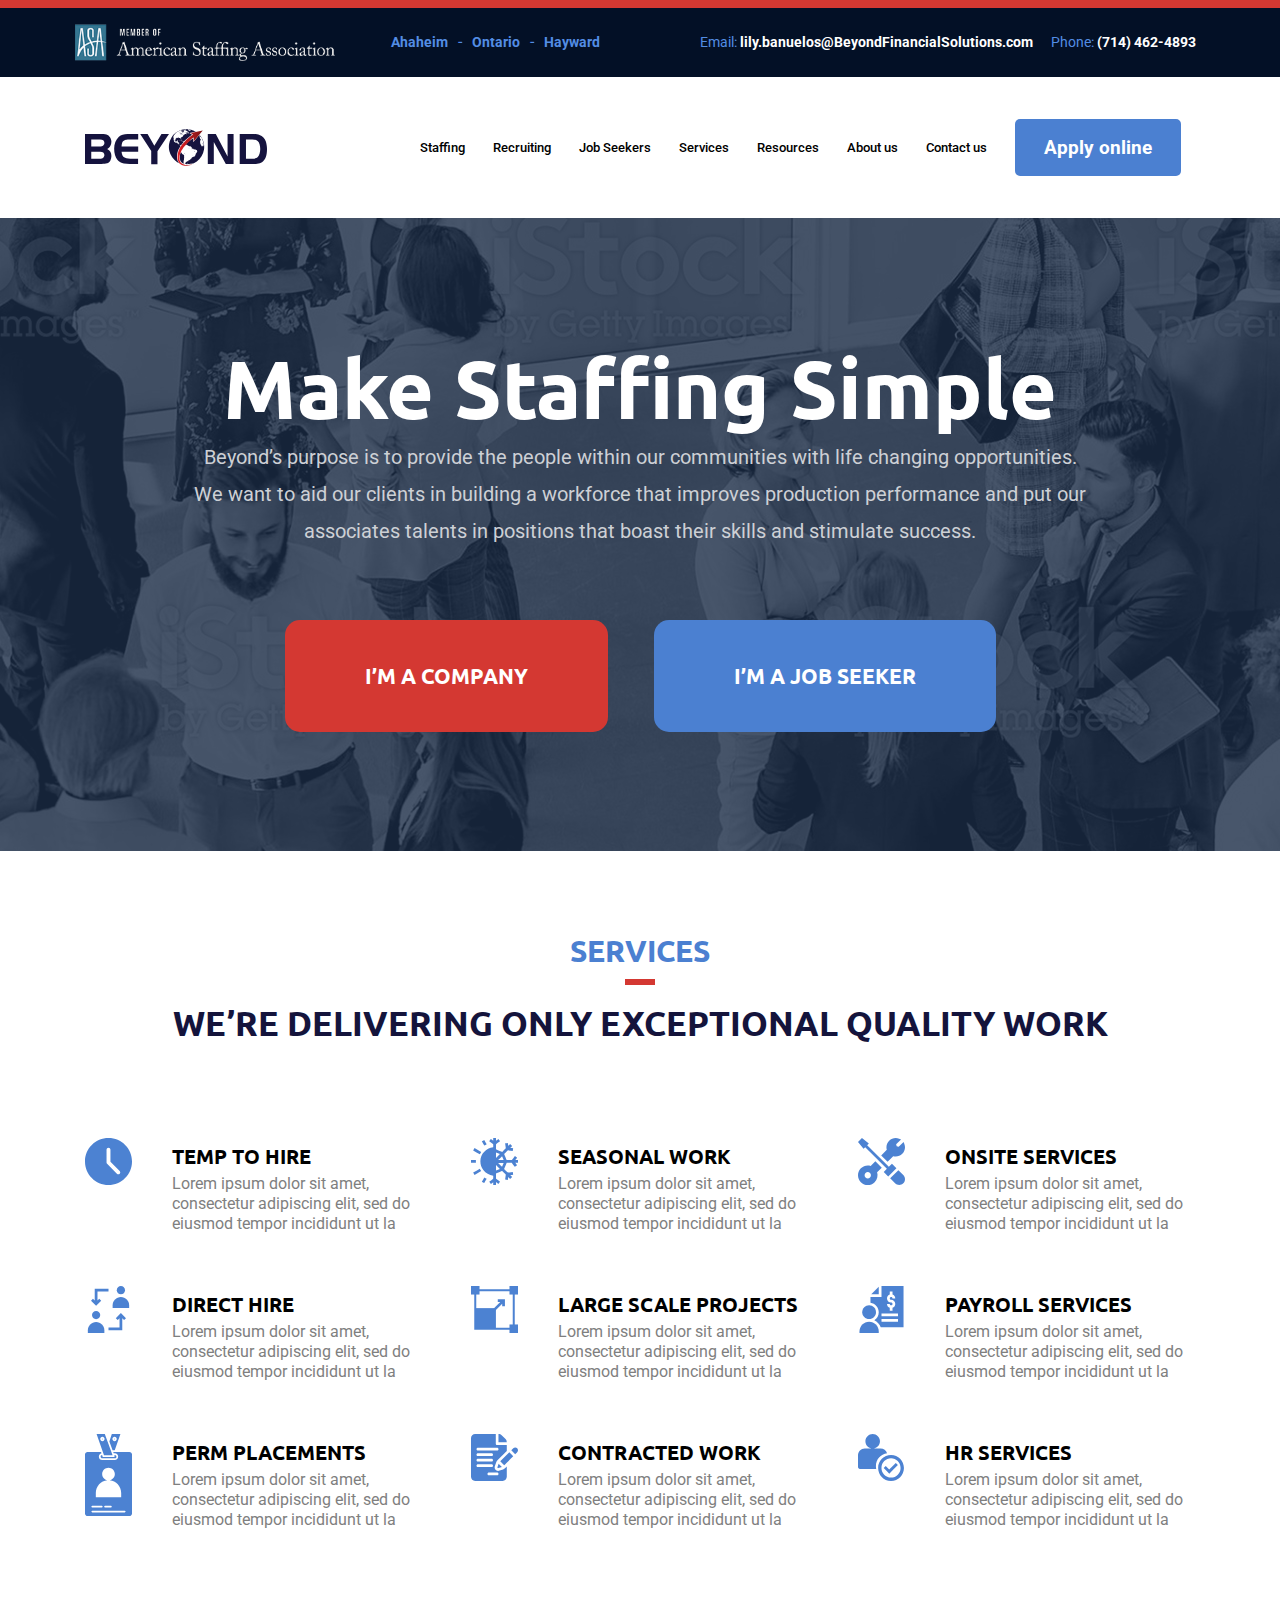
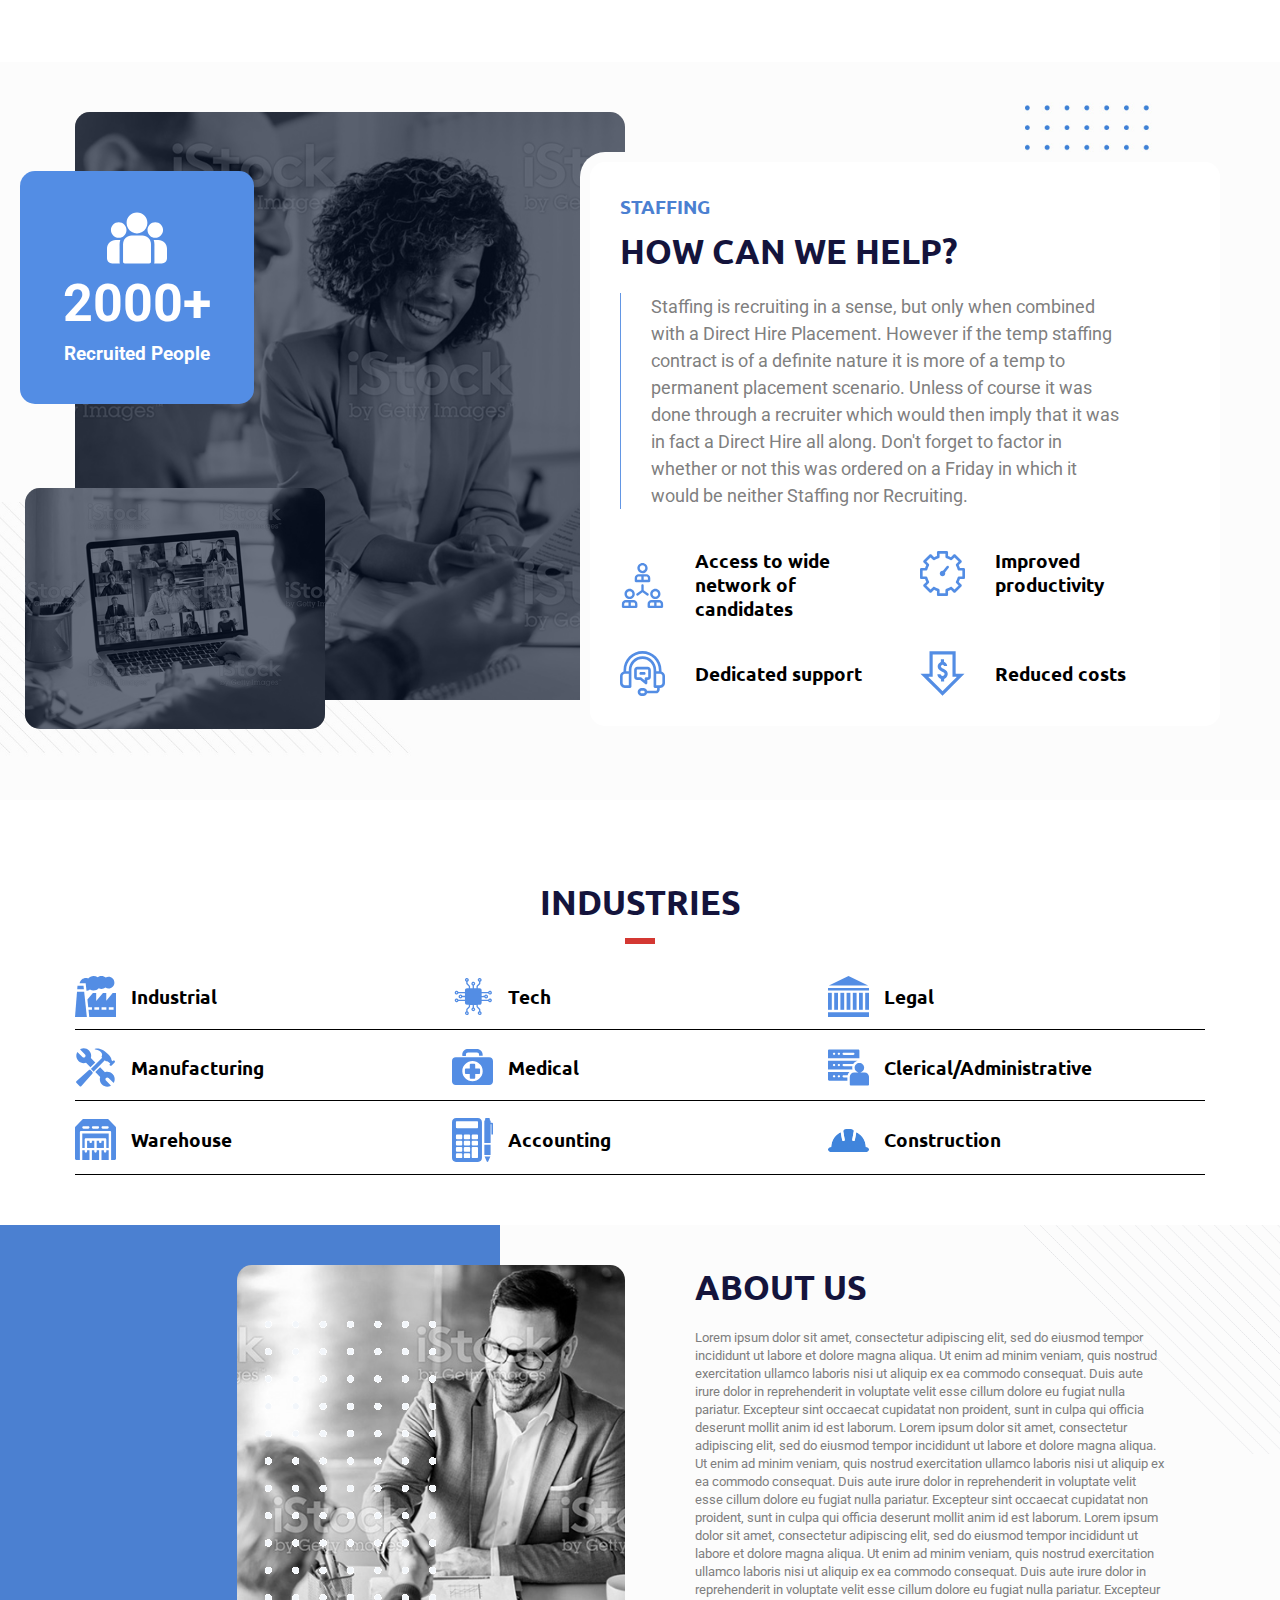
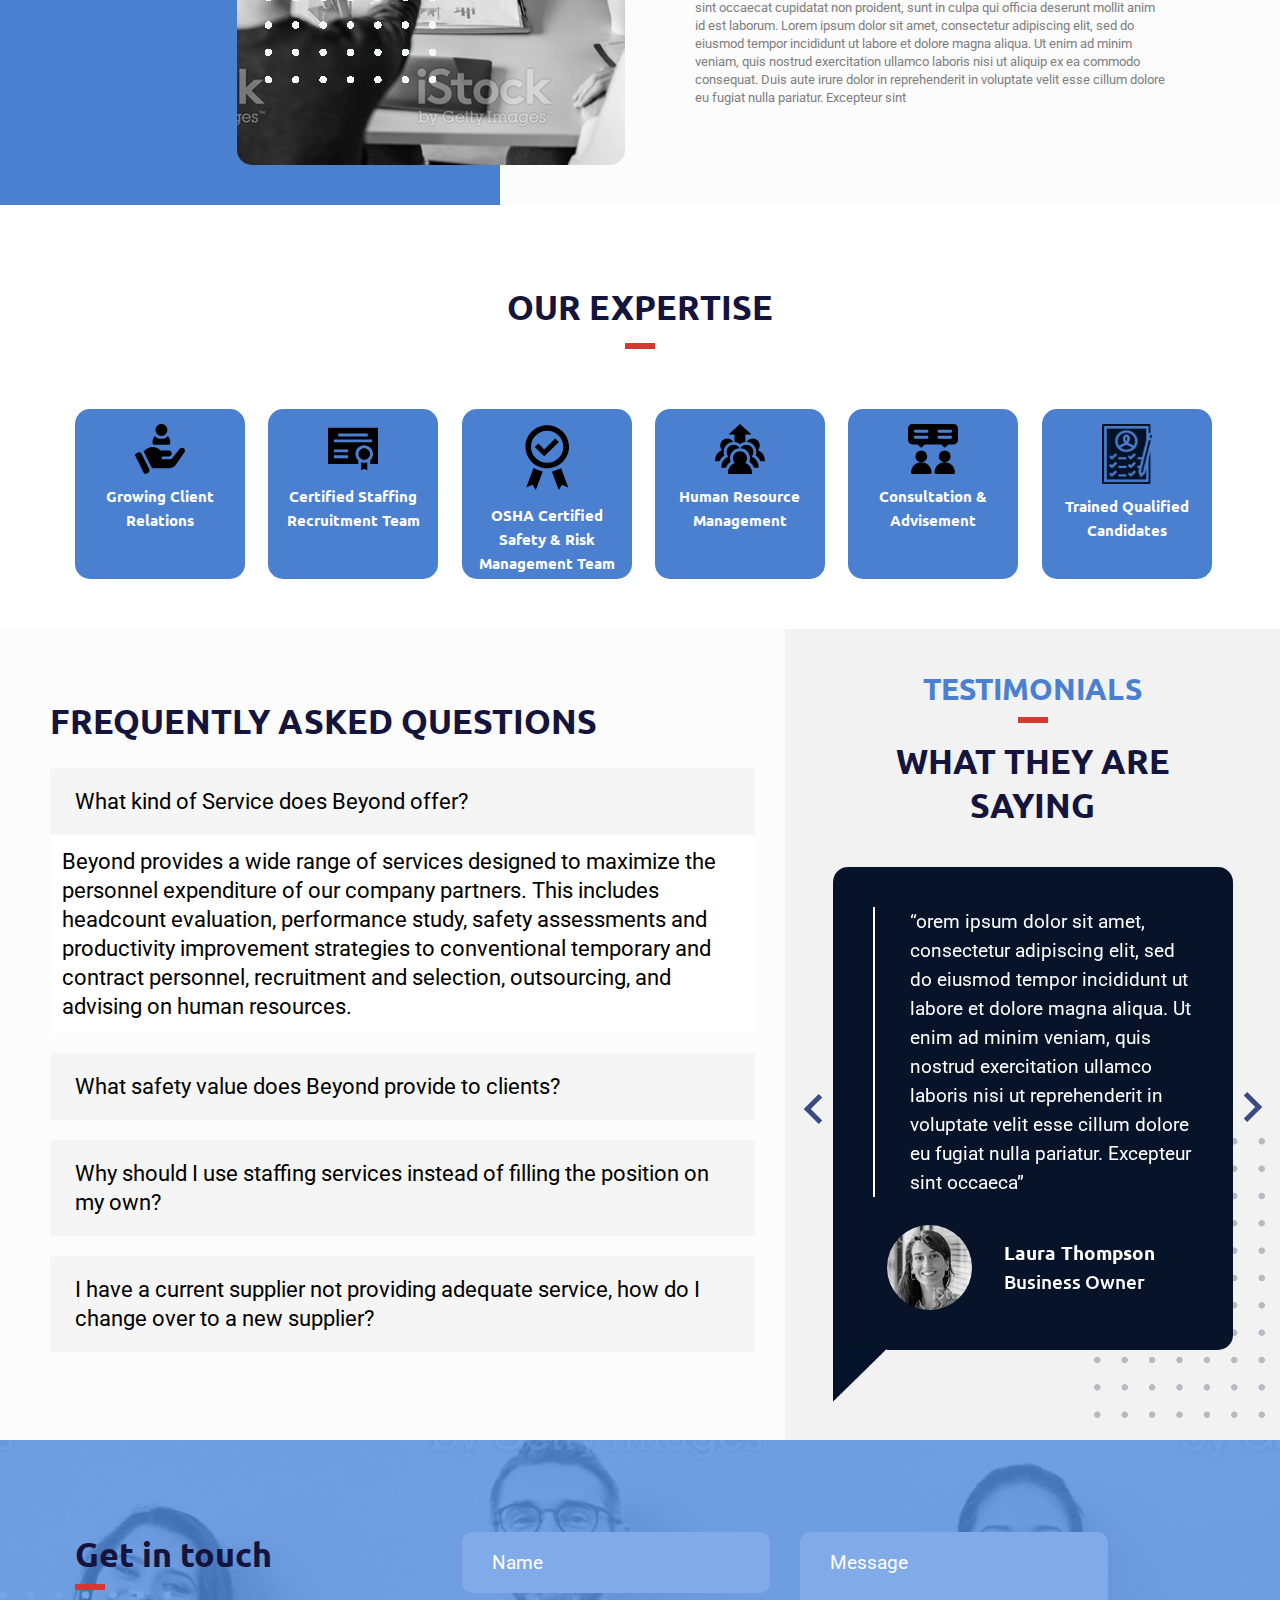
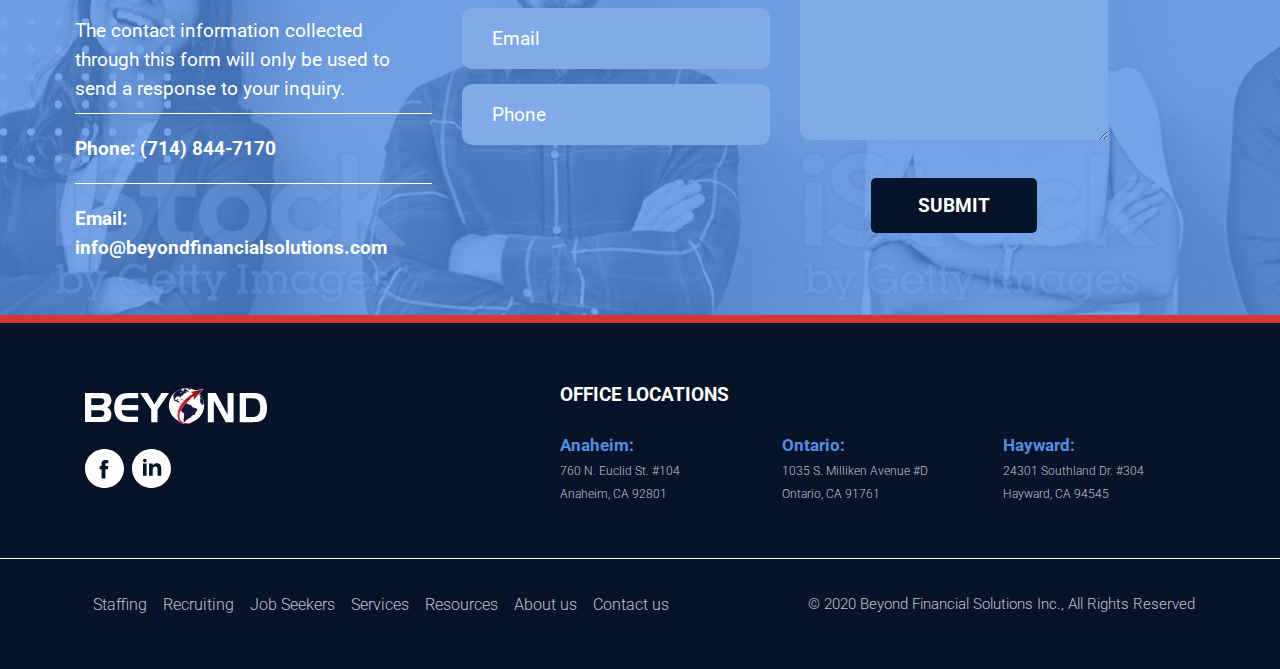
<file: index.html>
<!doctype html>
<html lang="en">

<head>
    <meta charset="utf-8">
    <meta name="viewport" content="width=device-width, initial-scale=1, shrink-to-fit=no">
    <meta name="description" content="">
    <meta name="author" content="">

    <title>Beyond</title>
    <link rel="icon" type="image/png" href="assets/images/favicon.png">
    <link href="assets/css/style.css" rel="stylesheet">
</head>

<body>

    <!-- Header -->
    <header>
        <div class="top-header">
            <div class="container">
                <div class="row">
                    <div class="col-sm-4 col-lg-3 col-xl-3 left-block">
                        <img src="assets/images/asa.png" class="img-fluid" />
                    </div>
                    <div class="col-sm-3 col-lg-3 col-xl-3 middle-block d-none d-lg-flex">
                        <ul>
                            <li><a href="javascript:void(0);">Ahaheim</a></li>
                            <li><a href="javascript:void(0);">Ontario</a></li>
                            <li><a href="javascript:void(0);">Hayward</a></li>
                        </ul>
                    </div>
                    <div class="col-sm-5 col-lg-6 col-xl-6 right-block d-none d-lg-block">
                        <ul class="info">
                            <li><span>Email: </span><a href="mailto:lily.banuelos@BeyondFinancialSolutions.com">lily.banuelos@BeyondFinancialSolutions.com</a></li>
                            <li><span>Phone: </span><a href="tel:7144624893">(714) 462-4893</a></li>
                        </ul>
                    </div>
                </div>
            </div>
        </div>
        <div class="bottom-header">
            <div class="container">
                <nav class="navbar navbar-expand-lg">
                    <a class="navbar-brand" href="index.html">
                        <img src="assets/images/logo.svg" class="img-fluid" />
                    </a>
                    <button class="navbar-toggler" type="button" data-toggle="collapse" data-target="#navbar" aria-controls="navbar" aria-expanded="false" aria-label="Toggle navigation">
                        <span class="navbar-toggler-icon"></span>
                    </button>

                    <div class="collapse navbar-collapse" id="navbar">
                        <ul class="navbar-nav ml-auto">
                            <li class="nav-item active">
                                <a class="nav-link" href="#staffing">Staffing</a>
                            </li>
                            <li class="nav-item">
                                <a class="nav-link" href="#recruiting">Recruiting</a>
                            </li>
                            <li class="nav-item">
                                <a class="nav-link" href="#job-seekers">Job Seekers</a>
                            </li>
                            <li class="nav-item">
                                <a class="nav-link" href="#services">Services</a>
                            </li>
                            <li class="nav-item">
                                <a class="nav-link" href="#resources">Resources</a>
                            </li>
                            <li class="nav-item">
                                <a class="nav-link" href="#about-us">About us</a>
                            </li>
                            <li class="nav-item">
                                <a class="nav-link" href="#contact-us">Contact us</a>
                            </li>
                            <li class="nav-item d-none d-lg-block">
                                <a class="btn btn-blue" href="#contact-us">Apply online</a>
                            </li>
                        </ul>

                        <div class="mobile-details d-lg-none">
                            <ul class="info">
                                <li><span>Email: </span><a href="mailto:lily.banuelos@BeyondFinancialSolutions.com">lily.banuelos@BeyondFinancialSolutions.com</a></li>
                                <li><span>Phone: </span><a href="tel:7144624893">(714) 462-4893</a></li>
                            </ul>
                            <div class="row">
                                <div class="col-6">
                                    <a class="btn btn-blue" href="javascript:void(0);">Apply online</a>
                                </div>
                                <div class="col-6 social-wrapper">
                                    <ul class="social-block">
                                        <li><a href="javascript:void(0);"><i class="fa fa-facebook" aria-hidden="true"></i></a></li>
                                        <li><a href="javascript:void(0);"><i class="fa fa-linkedin" aria-hidden="true"></i></a></li>
                                    </ul>
                                </div>
                            </div>
                        </div>
                    </div>
                </nav>
            </div>
        </div>
        <div class="mobile-header d-lg-none">
            <ul>
                <li><a href="javascript:void(0);">Ahaheim</a></li>
                <li><a href="javascript:void(0);">Ontario</a></li>
                <li><a href="javascript:void(0);">Hayward</a></li>
            </ul>
        </div>
    </header>

    <!--  Banner Block -->
    <section class="banner-block" style="background-image: url(assets/images/banner.jpg);">
        <div class="container">
            <div class="banner-subblock">
                <h1>Make Staffing Simple</h1>
                <p>Beyond’s purpose is to provide the people within our communities with life changing opportunities. We want to aid our clients in building a workforce that improves production performance and put our associates talents in positions that
                    boast their skills and stimulate success.</p>
                <div class="banner-button-block">
                    <a href="#contact-us" class="btn btn-red">I’m a company</a>
                    <a href="javascript:void(0);" class="btn btn-blue">I’m a Job Seeker</a>
                </div>
            </div>
        </div>
    </section>

    <!-- Services Block -->
    <section class="services-block" id="services">
        <div class="container">
            <div class="heading-block">
                <h6>Services</h6>
                <h1>We’re Delivering only exceptional Quality Work</h1>
            </div>
            <div class="services-subblock">
                <div class="row">
                    <div class="col-4 services-content-block">
                        <div class="row">
                            <div class="col-12 col-sm-3 col-lg-4 col-xl-3">
                                <div class="services-image-block">
                                    <img src="assets/images/icon1.svg" class="img-fluid" />
                                </div>
                            </div>
                            <div class="col-12 col-sm-9 col-lg-8 col-xl-9">
                                <h5>Temp To Hire</h5>
                                <p>Lorem ipsum dolor sit amet, consectetur adipiscing elit, sed do eiusmod tempor incididunt ut la</p>
                            </div>
                        </div>
                    </div>
                    <div class="col-4 services-content-block">
                        <div class="row">
                            <div class="col-12 col-sm-3 col-lg-4 col-xl-3">
                                <div class="services-image-block">
                                    <img src="assets/images/icon2.svg" class="img-fluid" />
                                </div>
                            </div>
                            <div class="col-12 col-sm-9 col-lg-8 col-xl-9">
                                <h5>Seasonal Work</h5>
                                <p>Lorem ipsum dolor sit amet, consectetur adipiscing elit, sed do eiusmod tempor incididunt ut la</p>
                            </div>
                        </div>
                    </div>
                    <div class="col-4 services-content-block">
                        <div class="row">
                            <div class="col-12 col-sm-3 col-lg-4 col-xl-3">
                                <div class="services-image-block">
                                    <img src="assets/images/icon3.svg" class="img-fluid" />
                                </div>
                            </div>
                            <div class="col-12 col-sm-9 col-lg-8 col-xl-9">
                                <h5>Onsite Services</h5>
                                <p>Lorem ipsum dolor sit amet, consectetur adipiscing elit, sed do eiusmod tempor incididunt ut la</p>
                            </div>
                        </div>
                    </div>
                    <div class="col-4 services-content-block">
                        <div class="row">
                            <div class="col-12 col-sm-3 col-lg-4 col-xl-3">
                                <div class="services-image-block">
                                    <img src="assets/images/icon4.svg" class="img-fluid" />
                                </div>
                            </div>
                            <div class="col-12 col-sm-9 col-lg-8 col-xl-9">
                                <h5>Direct Hire</h5>
                                <p>Lorem ipsum dolor sit amet, consectetur adipiscing elit, sed do eiusmod tempor incididunt ut la</p>
                            </div>
                        </div>
                    </div>
                    <div class="col-4 services-content-block">
                        <div class="row">
                            <div class="col-12 col-sm-3 col-lg-4 col-xl-3">
                                <div class="services-image-block">
                                    <img src="assets/images/icon5.svg" class="img-fluid" />
                                </div>
                            </div>
                            <div class="col-12 col-sm-9 col-lg-8 col-xl-9">
                                <h5>Large Scale Projects</h5>
                                <p>Lorem ipsum dolor sit amet, consectetur adipiscing elit, sed do eiusmod tempor incididunt ut la</p>
                            </div>
                        </div>
                    </div>
                    <div class="col-4 services-content-block">
                        <div class="row">
                            <div class="col-12 col-sm-3 col-lg-4 col-xl-3">
                                <div class="services-image-block">
                                    <img src="assets/images/icon6.svg" class="img-fluid" />
                                </div>
                            </div>
                            <div class="col-12 col-sm-9 col-lg-8 col-xl-9">
                                <h5>Payroll Services</h5>
                                <p>Lorem ipsum dolor sit amet, consectetur adipiscing elit, sed do eiusmod tempor incididunt ut la</p>
                            </div>
                        </div>
                    </div>
                    <div class="col-4 services-content-block">
                        <div class="row">
                            <div class="col-12 col-sm-3 col-lg-4 col-xl-3">
                                <div class="services-image-block">
                                    <img src="assets/images/icon7.svg" class="img-fluid" />
                                </div>
                            </div>
                            <div class="col-12 col-sm-9 col-lg-8 col-xl-9">
                                <h5>Perm Placements</h5>
                                <p>Lorem ipsum dolor sit amet, consectetur adipiscing elit, sed do eiusmod tempor incididunt ut la</p>
                            </div>
                        </div>
                    </div>
                    <div class="col-4 services-content-block">
                        <div class="row">
                            <div class="col-12 col-sm-3 col-lg-4 col-xl-3">
                                <div class="services-image-block">
                                    <img src="assets/images/icon8.svg" class="img-fluid" />
                                </div>
                            </div>
                            <div class="col-12 col-sm-9 col-lg-8 col-xl-9">
                                <h5>Contracted Work</h5>
                                <p>Lorem ipsum dolor sit amet, consectetur adipiscing elit, sed do eiusmod tempor incididunt ut la</p>
                            </div>
                        </div>
                    </div>
                    <div class="col-4 services-content-block">
                        <div class="row">
                            <div class="col-12 col-sm-3 col-lg-4 col-xl-3">
                                <div class="services-image-block">
                                    <img src="assets/images/icon9.svg" class="img-fluid" />
                                </div>
                            </div>
                            <div class="col-12 col-sm-9 col-lg-8 col-xl-9">
                                <h5>HR Services</h5>
                                <p>Lorem ipsum dolor sit amet, consectetur adipiscing elit, sed do eiusmod tempor incididunt ut la</p>
                            </div>
                        </div>
                    </div>
                </div>
            </div>
        </div>
    </section>

    <!-- Staffing Block -->
    <section class="staffing-block" id="staffing">
        <div class="container">
            <div class="row">
                <div class="col-lg-6">
                    <div class="staffing-left-block">
                        <div class="image-block image1-block">
                            <img src="assets/images/image1.jpg" class="img-fluid image1" />
                        </div>
                        <div class="image-block image2-block">
                            <img src="assets/images/image2.jpg" class="img-fluid image2" />
                        </div>
                        <div class="recruited-people">
                            <img src="assets/images/icon10.svg" class="img-fluid" />
                            <h1>2000+</h1>
                            <h6>Recruited People</h6>
                        </div>
                    </div>
                </div>
                <div class="col-lg-6">
                    <div class="staffing-right-block">
                        <h6>staffing</h6>
                        <h1>How can we help?</h1>
                        <p>Staffing is recruiting in a sense, but only when combined with a Direct Hire Placement. However if the temp staffing contract is of a definite nature it is more of a temp to permanent placement scenario. Unless of course it was
                            done through a recruiter which would then imply that it was in fact a Direct Hire all along. Don't forget to factor in whether or not this was ordered on a Friday in which it would be neither Staffing nor Recruiting.</p>
                        <div class="staffing-right-subblock">
                            <div class="row">
                                <div class="col-6 staffing-right-content-block">
                                    <div class="row">
                                        <div class="col-5 col-sm-3">
                                            <img src="assets/images/icon11.svg" class="img-fluid" />
                                        </div>
                                        <div class="col-7 col-sm-9">
                                            <h5>Access to wide network of candidates</h5>
                                        </div>
                                    </div>
                                </div>
                                <div class="col-6 staffing-right-content-block">
                                    <div class="row">
                                        <div class="col-5 col-sm-3">
                                            <img src="assets/images/icon12.svg" class="img-fluid" />
                                        </div>
                                        <div class="col-7 col-sm-9">
                                            <h5>Improved productivity</h5>
                                        </div>
                                    </div>
                                </div>
                                <div class="col-6 staffing-right-content-block">
                                    <div class="row">
                                        <div class="col-5 col-sm-3">
                                            <img src="assets/images/icon13.svg" class="img-fluid" />
                                        </div>
                                        <div class="col-7 col-sm-9">
                                            <h5>Dedicated support</h5>
                                        </div>
                                    </div>
                                </div>
                                <div class="col-6 staffing-right-content-block">
                                    <div class="row">
                                        <div class="col-5 col-sm-3">
                                            <img src="assets/images/icon14.svg" class="img-fluid" />
                                        </div>
                                        <div class="col-7 col-sm-9">
                                            <h5>Reduced costs</h5>
                                        </div>
                                    </div>
                                </div>
                            </div>
                        </div>
                    </div>
                </div>
            </div>
        </div>
    </section>

    <!-- Industries Block -->
    <section class="industries-block">
        <div class="container">
            <div class="heading-block">
                <h1>Industries</h1>
            </div>
            <div class="industries-subblock">
                <ul>
                    <li>
                        <span><img src="assets/images/icon15.svg" class="img-fluid" /></span>
                        <h5>Industrial</h5>
                    </li>
                    <li>
                        <span><img src="assets/images/icon16.svg" class="img-fluid" /></span>
                        <h5>Tech</h5>
                    </li>
                    <li>
                        <span><img src="assets/images/icon17.svg" class="img-fluid" /></span>
                        <h5>Legal</h5>
                    </li>
                </ul>
                <ul>
                    <li>
                        <span><img src="assets/images/icon18.svg" class="img-fluid" /></span>
                        <h5>Manufacturing</h5>
                    </li>
                    <li>
                        <span><img src="assets/images/icon19.svg" class="img-fluid" /></span>
                        <h5>Medical</h5>
                    </li>
                    <li>
                        <span><img src="assets/images/icon20.svg" class="img-fluid" /></span>
                        <h5>Clerical/Administrative</h5>
                    </li>
                </ul>
                <ul>
                    <li>
                        <span><img src="assets/images/icon21.svg" class="img-fluid" /></span>
                        <h5>Warehouse</h5>
                    </li>
                    <li>
                        <span><img src="assets/images/icon22.svg" class="img-fluid" /></span>
                        <h5>Accounting</h5>
                    </li>
                    <li>
                        <span><img src="assets/images/icon23.png" class="img-fluid" /></span>
                        <h5>Construction</h5>
                    </li>
                </ul>
            </div>
        </div>
    </section>

    <!-- About Us Block -->
    <section class="about-us-block" id="about-us">
        <div class="container">
            <div class="row">
                <div class="col-xl-6">
                    <div class="about-us-left-block">
                        <img src="assets/images/image3.jpg" class="img-fluid image" />
                        <img src="assets/images/white-dots.png" class="img-fluid dots" />
                    </div>
                </div>
                <div class="col-xl-6">
                    <div class="about-us-right-block">
                        <div class="heading-block">
                            <h1>About us</h1>
                            <p>Lorem ipsum dolor sit amet, consectetur adipiscing elit, sed do eiusmod tempor incididunt ut labore et dolore magna aliqua. Ut enim ad minim veniam, quis nostrud exercitation ullamco laboris nisi ut aliquip ex ea commodo consequat.
                                Duis aute irure dolor in reprehenderit in voluptate velit esse cillum dolore eu fugiat nulla pariatur. Excepteur sint occaecat cupidatat non proident, sunt in culpa qui officia deserunt mollit anim id est laborum. Lorem
                                ipsum dolor sit amet, consectetur adipiscing elit, sed do eiusmod tempor incididunt ut labore et dolore magna aliqua. Ut enim ad minim veniam, quis nostrud exercitation ullamco laboris nisi ut aliquip ex ea commodo consequat.
                                Duis aute irure dolor in reprehenderit in voluptate velit esse cillum dolore eu fugiat nulla pariatur. Excepteur sint occaecat cupidatat non proident, sunt in culpa qui officia deserunt mollit anim id est laborum. Lorem
                                ipsum dolor sit amet, consectetur adipiscing elit, sed do eiusmod tempor incididunt ut labore et dolore magna aliqua. Ut enim ad minim veniam, quis nostrud exercitation ullamco laboris nisi ut aliquip ex ea commodo consequat.
                                Duis aute irure dolor in reprehenderit in voluptate velit esse cillum dolore eu fugiat nulla pariatur. Excepteur sint occaecat cupidatat non proident, sunt in culpa qui officia deserunt mollit anim id est laborum. Lorem
                                ipsum dolor sit amet, consectetur adipiscing elit, sed do eiusmod tempor incididunt ut labore et dolore magna aliqua. Ut enim ad minim veniam, quis nostrud exercitation ullamco laboris nisi ut aliquip ex ea commodo consequat.
                                Duis aute irure dolor in reprehenderit in voluptate velit esse cillum dolore eu fugiat nulla pariatur. Excepteur sint </p>
                        </div>
                    </div>
                </div>
            </div>
        </div>
    </section>

    <!-- Our Expertise Block -->
    <section class="our-expertise-block" id="resources">
        <div class="container">
            <div class="heading-block">
                <h1>Our Expertise</h1>
            </div>
            <div class="our-expertise-subblock">
                <div class="row">
                    <div class="col-6 col-lg-2">
                        <div class="our-expertise-content-block">
                            <span><img src="assets/images/icon24.svg" class="img-fluid" /></span>
                            <h5>Growing Client Relations</h5>
                        </div>
                    </div>
                    <div class="col-6 col-lg-2">
                        <div class="our-expertise-content-block">
                            <span><img src="assets/images/icon25.svg" class="img-fluid" /></span>
                            <h5>Certified Staffing Recruitment Team</h5>
                        </div>
                    </div>
                    <div class="col-6 col-lg-2">
                        <div class="our-expertise-content-block">
                            <span><img src="assets/images/icon26.svg" class="img-fluid" /></span>
                            <h5>OSHA Certified Safety & Risk Management Team </h5>
                        </div>
                    </div>
                    <div class="col-6 col-lg-2">
                        <div class="our-expertise-content-block">
                            <span><img src="assets/images/icon27.svg" class="img-fluid" /></span>
                            <h5>Human Resource Management</h5>
                        </div>
                    </div>
                    <div class="col-6 col-lg-2">
                        <div class="our-expertise-content-block">
                            <span><img src="assets/images/icon28.svg" class="img-fluid" /></span>
                            <h5>Consultation & Advisement </h5>
                        </div>
                    </div>
                    <div class="col-6 col-lg-2">
                        <div class="our-expertise-content-block">
                            <span><img src="assets/images/icon29.png" class="img-fluid" /></span>
                            <h5>Trained Qualified Candidates</h5>
                        </div>
                    </div>
                </div>
            </div>
        </div>
    </section>

    <!-- Common Block -->
    <section class="common-block">
        <div class="container-fluid custom-container">
            <div class="row">
                <div class="col-lg-7">
                    <div class="faq-block">
                        <div class="heading-block">
                            <h1 class="d-none d-lg-block">Frequently Asked Questions</h1>
                            <h1 class="d-lg-none">FAQ</h1>
                        </div>
                        <div id="faq-accordion" class="faq-accordion">
                            <div class="card">
                                <div class="card-header" id="faq1">
                                    <h5 class="mb-0">
                                        <button class="btn btn-link" data-toggle="collapse" data-target="#faqCollapse1" aria-expanded="true" aria-controls="faqCollapse1">
                                            What kind of Service does Beyond offer?
                                        </button>
                                    </h5>
                                </div>
                                <div id="faqCollapse1" class="faq-collapse collapse show" aria-labelledby="faq1" data-parent="#faq-accordion">
                                    <div class="card-body">
                                        <p>Beyond provides a wide range of services designed to maximize the personnel expenditure of our company partners. This includes headcount evaluation, performance study, safety assessments and productivity improvement
                                            strategies to conventional temporary and contract personnel, recruitment and selection, outsourcing, and advising on human resources.</p>
                                    </div>
                                </div>
                            </div>
                            <div class="card">
                                <div class="card-header" id="faq2">
                                    <h5 class="mb-0">
                                        <button class="btn btn-link" data-toggle="collapse" data-target="#faqCollapse2" aria-expanded="true" aria-controls="faqCollapse2">
                                            What safety value does Beyond provide to clients?
                                        </button>
                                    </h5>
                                </div>
                                <div id="faqCollapse2" class="faq-collapse collapse" aria-labelledby="faq2" data-parent="#faq-accordion">
                                    <div class="card-body">
                                        <p>Beyond provides a wide range of services designed to maximize the personnel expenditure of our company partners. This includes headcount evaluation, performance study, safety assessments and productivity improvement
                                            strategies to conventional temporary and contract personnel, recruitment and selection, outsourcing, and advising on human resources.</p>
                                    </div>
                                </div>
                            </div>
                            <div class="card">
                                <div class="card-header" id="faq3">
                                    <h5 class="mb-0">
                                        <button class="btn btn-link" data-toggle="collapse" data-target="#faqCollapse3" aria-expanded="true" aria-controls="faqCollapse3">
                                            Why should I use staffing services instead of filling the position on my own?
                                        </button>
                                    </h5>
                                </div>
                                <div id="faqCollapse3" class="faq-collapse collapse" aria-labelledby="faq3" data-parent="#faq-accordion">
                                    <div class="card-body">
                                        <p>Beyond provides a wide range of services designed to maximize the personnel expenditure of our company partners. This includes headcount evaluation, performance study, safety assessments and productivity improvement
                                            strategies to conventional temporary and contract personnel, recruitment and selection, outsourcing, and advising on human resources.</p>
                                    </div>
                                </div>
                            </div>
                            <div class="card">
                                <div class="card-header" id="faq4">
                                    <h5 class="mb-0">
                                        <button class="btn btn-link" data-toggle="collapse" data-target="#faqCollapse4" aria-expanded="true" aria-controls="faqCollapse4">
                                            I have a current supplier not providing adequate service, how do I change over to a new supplier?
                                        </button>
                                    </h5>
                                </div>
                                <div id="faqCollapse4" class="faq-collapse collapse" aria-labelledby="faq4" data-parent="#faq-accordion">
                                    <div class="card-body">
                                        <p>Beyond provides a wide range of services designed to maximize the personnel expenditure of our company partners. This includes headcount evaluation, performance study, safety assessments and productivity improvement
                                            strategies to conventional temporary and contract personnel, recruitment and selection, outsourcing, and advising on human resources.</p>
                                    </div>
                                </div>
                            </div>
                        </div>
                    </div>
                </div>
                <div class="col-lg-5">
                    <div class="testimonial-block">
                        <div class="testimonial-subblock">
                            <div class="heading-block">
                                <h6>Testimonials</h6>
                                <h1>What they are saying</h1>
                            </div>
                            <div class="testimonial-slider">
                                <div>
                                    <p>“orem ipsum dolor sit amet, consectetur adipiscing elit, sed do eiusmod tempor incididunt ut labore et dolore magna aliqua. Ut enim ad minim veniam, quis nostrud exercitation ullamco laboris nisi ut reprehenderit in
                                        voluptate velit esse cillum dolore eu fugiat nulla pariatur. Excepteur sint occaeca”</p>
                                    <div class="row author-info">
                                        <div class="col-5 col-xl-4">
                                            <img src="assets/images/testimonial.jpg" class="img-fluid" />
                                        </div>
                                        <div class="col-7">
                                            <h5>Laura Thompson</h5>
                                            <h6>Business Owner</h6>
                                        </div>
                                    </div>
                                </div>
                                <div>
                                    <p>“orem ipsum dolor sit amet, consectetur adipiscing elit, sed do eiusmod tempor incididunt ut labore et dolore magna aliqua. Ut enim ad minim veniam, quis nostrud exercitation ullamco laboris nisi ut reprehenderit in
                                        voluptate velit esse cillum dolore eu fugiat nulla pariatur. Excepteur sint occaeca”</p>
                                    <div class="row author-info">
                                        <div class="col-5 col-xl-4">
                                            <img src="assets/images/testimonial.jpg" class="img-fluid" />
                                        </div>
                                        <div class="col-7">
                                            <h5>Laura Thompson</h5>
                                            <h6>Business Owner</h6>
                                        </div>
                                    </div>
                                </div>
                            </div>
                            <img src="assets/images/grey-dots.png" class="img-fluid dots" />
                        </div>
                    </div>
                </div>
            </div>
        </div>
    </section>

    <!-- Get In Touch Block -->
    <section class="get-in-touch-block" style="background-image: url(assets/images/bg-get-in-touch.jpg);" id="contact-us">
        <div class="contact-dots">
            <img src="assets/images/contact-dots.png" class="img-fluid" />
        </div>
        <div class="container">
            <div class="row">
                <div class="col-lg-5 col-xl-4">
                    <div class="get-in-touch-left-block">
                        <div class="heading-block">
                            <h1>Get in touch</h1>
                            <p>The contact information collected through this form will only be used to send a response to your inquiry.</p>
                            <p class="info">Phone: <a href="tel:7148447170">(714) 844-7170</a></p>
                            <p class="info">Email: <a href="mailto:info@beyondfinancialsolutions.com">info@beyondfinancialsolutions.com</a></p>
                        </div>
                    </div>
                </div>
                <div class="col-lg-7 col-xl-7">
                    <div class="get-in-touch-right-block">
                        <form class="contact-form" id="frm_contact_form" method="post">
                            <input type="hidden" name="action" value="get_enquiry">
                            <div class="row">
                                <div class="col-sm-6">
                                    <div class="row">
                                        <div class="col-sm-12">
                                            <div class="form-group">
                                                <input type="text" name="name" class="form-control" placeholder="Name" />
                                            </div>
                                        </div>
                                        <div class="col-sm-12">
                                            <div class="form-group">
                                                <input type="email" name="email" class="form-control" placeholder="Email" />
                                            </div>
                                        </div>
                                        <div class="col-sm-12">
                                            <div class="form-group">
                                                <input type="number" name="phone" class="form-control" placeholder="Phone" />
                                            </div>
                                        </div>
                                    </div>
                                </div>
                                <div class="col-sm-6">
                                    <div class="row">
                                        <div class="col-sm-12">
                                            <div class="form-group textarea-group">
                                                <textarea class="form-control" name="message" placeholder="Message"></textarea>
                                            </div>
                                        </div>
                                        <div class="col-sm-12">
                                            <div class="form-group button-group">
                                                <button type="submit" id="btn_contact_submit" class="btn-submit">Submit</button>
                                            </div>
                                        </div>
                                    </div>
                                </div>
                                <div class="col-sm-12">
                                    <div>
                                        <div class="alert alert-success alert-dismissible d-none" role="alert">
                                            You have successfully submitted details
                                            <button type="button" class="close" data-dismiss="alert" aria-label="Close">
                                                <span aria-hidden="true">&times;</span>
                                            </button>
                                        </div>

                                        <div class="alert alert-danger alert-dismissible d-none" role="alert">
                                            Sorry, Something went wrong.
                                            <button type="button" class="close" data-dismiss="alert" aria-label="Close">
                                                <span aria-hidden="true">&times;</span>
                                            </button>
                                        </div>
                                    </div>
                                </div>
                            </div>
                        </form>
                    </div>
                </div>
            </div>
        </div>
    </section>

    <!-- Footer -->
    <footer>
        <div class="footer-top-block">
            <div class="container">
                <div class="row">
                    <div class="col-lg-5">
                        <div class="footer-top-left-block">
                            <a class="navbar-brand" href="index.html">
                                <img src="assets/images/footer-logo.svg" class="img-fluid" />
                            </a>
                            <ul>
                                <li>
                                    <a href="javascript:void(0);"><img src="assets/images/facebook.svg" class="img-fluid" /></a>
                                </li>
                                <li>
                                    <a href="javascript:void(0);"><img src="assets/images/linkedin.svg" class="img-fluid" /></a>
                                </li>
                            </ul>
                        </div>
                    </div>
                    <div class="footer-bottom-block footer-mobile-bottom-block d-lg-none">
                        <div class="row">
                            <div class="col-6">
                                <ul>
                                    <li><a href="#staffing">Staffing</a></li>
                                    <li><a href="#recruiting">Recruiting</a></li>
                                    <li><a href="#job-seekers">Job Seekers</a></li>
                                    <li><a href="#services">Services</a></li>
                                </ul>
                            </div>
                            <div class="col-6">
                                <ul>
                                    <li><a href="#resources">Resources</a></li>
                                    <li><a href="#about-us">About us</a></li>
                                    <li><a href="#contact-us">Contact us</a></li>
                                </ul>
                            </div>
                        </div>
                    </div>
                    <div class="col-lg-7">
                        <div class="footer-top-right-block">
                            <h5>Office Locations</h5>
                            <div class="row">
                                <div class="col-md-4">
                                    <h6>Anaheim:</h6>
                                    <p>760 N. Euclid St. #104 <br />Anaheim, CA 92801</p>
                                </div>
                                <div class="col-md-4">
                                    <h6>Ontario:</h6>
                                    <p>1035 S. Milliken Avenue #D<br />Ontario, CA 91761</p>
                                </div>
                                <div class="col-md-4">
                                    <h6>Hayward:</h6>
                                    <p>24301 Southland Dr. #304 <br />Hayward, CA 94545</p>
                                </div>
                            </div>
                        </div>
                    </div>
                </div>
            </div>
        </div>
        <div class="footer-bottom-block">
            <div class="container">
                <div class="row">
                    <div class="col-md-7 d-none d-lg-block">
                        <ul>
                            <li><a href="#staffing">Staffing</a></li>
                            <li><a href="#recruiting">Recruiting</a></li>
                            <li><a href="#job-seekers">Job Seekers</a></li>
                            <li><a href="#services">Services</a></li>
                            <li><a href="#resources">Resources</a></li>
                            <li><a href="#about-us">About us</a></li>
                            <li><a href="#contact-us">Contact us</a></li>
                        </ul>
                    </div>
                    <div class="col-lg-5 copyright-block">
                        <p>© 2020 Beyond Financial Solutions Inc., All Rights Reserved</p>
                    </div>
                </div>
            </div>
        </div>
    </footer>

    <script src="assets/js/jquery.min.js"></script>
    <script src="assets/js/jquery.form.js"></script>
    <script src="assets/js/jquery.validate.js"></script>
    <script src="assets/js/popper.min.js"></script>
    <script src="assets/js/bootstrap.min.js"></script>
    <script src="assets/js/slick.min.js"></script>
    <script src="assets/js/custom.js"></script>
</body>

</html>
</file>
